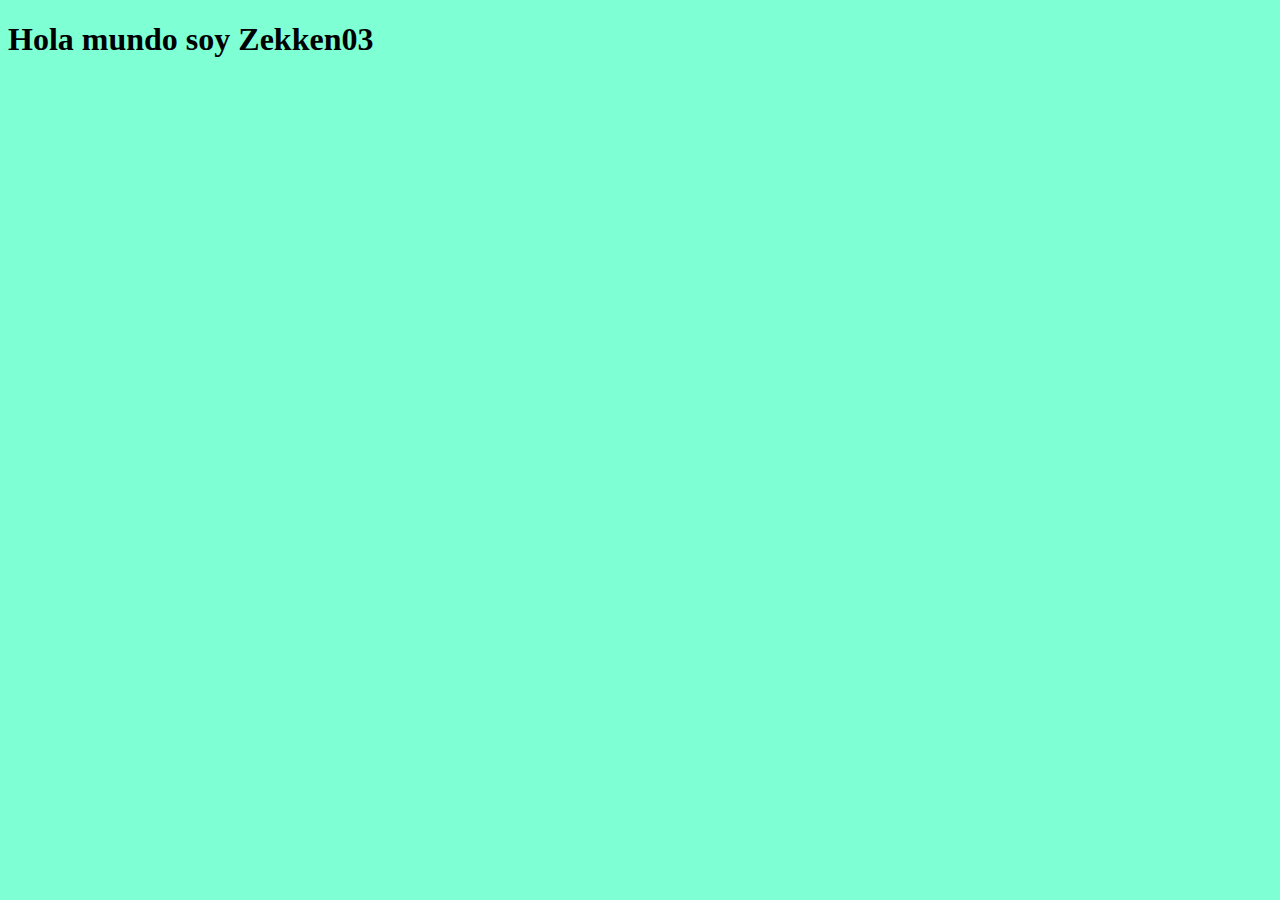
<file: index.html>
<!DOCTYPE html>
<html lang="en">
<head>
    <meta charset="UTF-8">
    <meta name="viewport" content="width=device-width, initial-scale=1.0">
    <title>Document</title>
</head>
<body style="background-color: aquamarine;">
    <h1>Hola mundo soy Zekken03</h1>
</body>
</html>
</file>
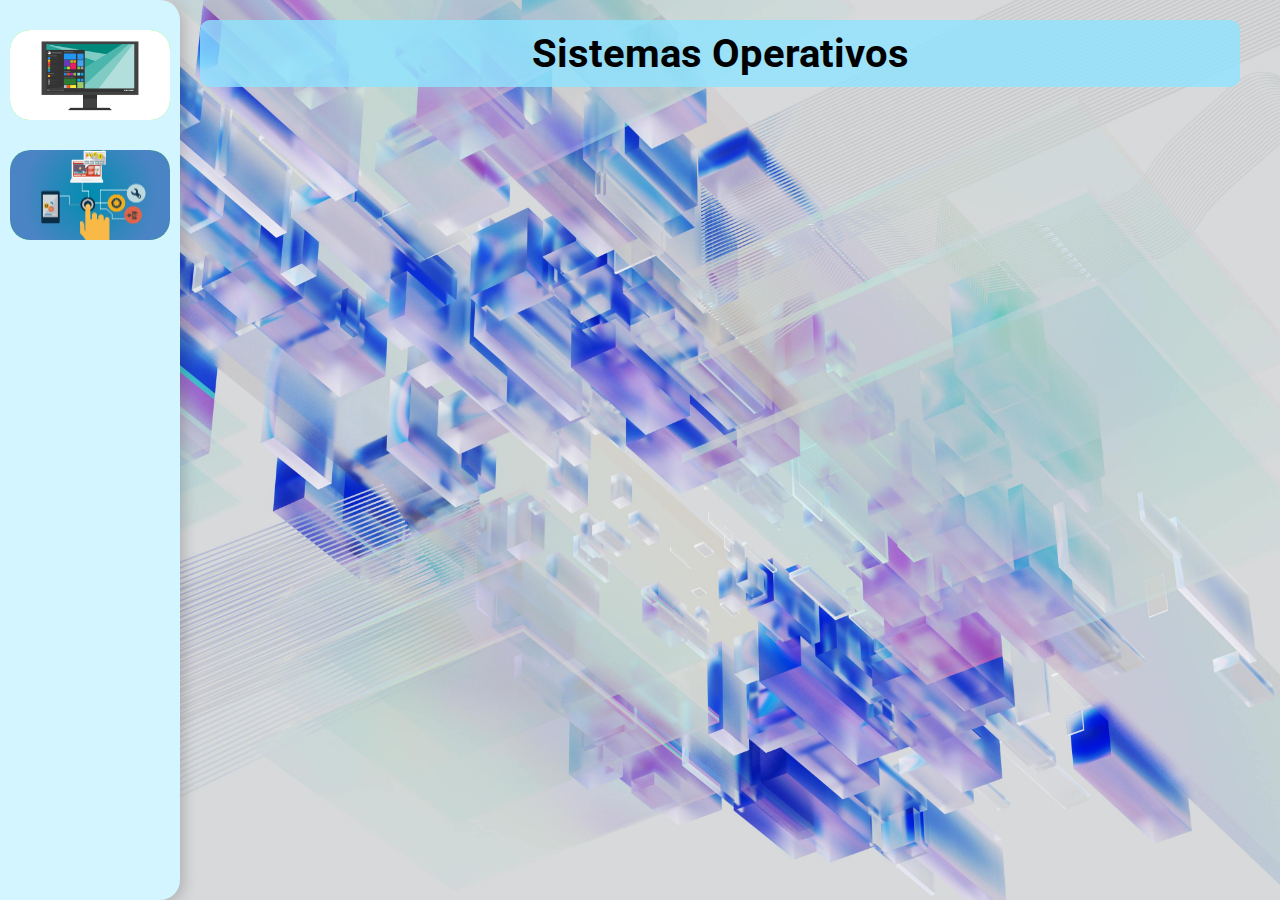
<file: Sistemas Operativos/index.html>
<!DOCTYPE html>
<html lang="es">
<head>
    <meta charset="UTF-8">
    <meta name="viewport" content="width=device-width, initial-scale=1.0">
    <title>Pantalla de Diseño</title>
    <link rel="stylesheet" href="./css/maqueta0.css">
    <link href="https://fonts.googleapis.com/css2?family=Roboto:wght@300;400;500;700&display=swap" rel="stylesheet">
    
</head>
<body>
    <section>
        <h1>Sistemas Operativos</h1>
    </section>

    <section>
        <div class="space"></div>
    </section>
    <section>
        <div class="video-container">
            <iframe width="1481" height="577" src="https://www.youtube.com/embed/NxOlZ4KNOSQ?autoplay=1&mute=1" title="El Primer MAC de la historia... ¿Un fiasco? | La historia de Apple Macintosh Plus" frameborder="0" allow="accelerometer; autoplay; clipboard-write; encrypted-media; gyroscope; picture-in-picture; web-share" referrerpolicy="strict-origin-when-cross-origin" allowfullscreen></iframe>
        </div>
    </section>

    <aside class="sidebar">
        <div class="sq">
            <a href="./unidad1.html">
                <img src="./img/unidad1.png" alt="Unidad 1" class="border" />
                <div class="texto">Unidad 1</div>
            </a>
        </div>
        <div class="sq">
            <a href="./unidad2.html">
                <img src="./img/unidad2.jpg" alt="Unidad 2" class="border" />
                <div class="texto">Unidad 2</div>
            </a>
        </div>
    </aside>
</body>
</html>
</file>
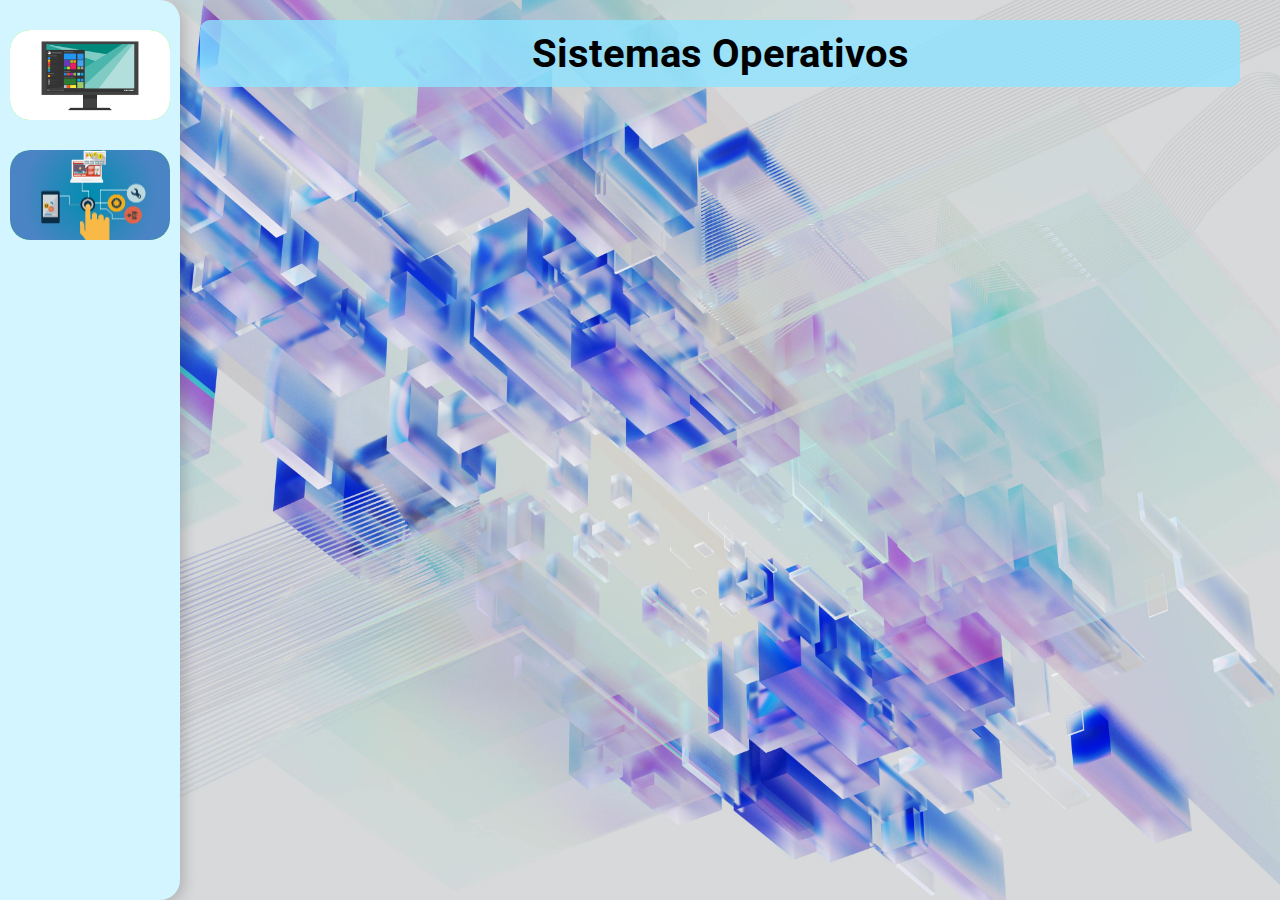
<file: SistemasOperativos/index.html>
<!DOCTYPE html>
<html lang="es">
<head>
    <meta charset="UTF-8">
    <meta name="viewport" content="width=device-width, initial-scale=1.0">
    <title>Sistemas Operativos</title>
    <link rel="stylesheet" href="./css/maqueta0.css">
    <link href="https://fonts.googleapis.com/css2?family=Roboto:wght@300;400;500;700&display=swap" rel="stylesheet">
    
</head>
<body>
    <section>
        <h1>Sistemas Operativos</h1>
    </section>

    <section>
        <div class="space"></div>
    </section>
    <section>
        <div class="video-container">
            <iframe width="1481" height="577" src="https://www.youtube.com/embed/NxOlZ4KNOSQ?autoplay=1&mute=1" title="El Primer MAC de la historia... ¿Un fiasco? | La historia de Apple Macintosh Plus" frameborder="0" allow="accelerometer; autoplay; clipboard-write; encrypted-media; gyroscope; picture-in-picture; web-share" referrerpolicy="strict-origin-when-cross-origin" allowfullscreen></iframe>
        </div>
    </section>

    <aside class="sidebar">
        <div class="sq">
            <a href="./unidad1.html">
                <img src="./img/unidad1.png" alt="Unidad 1" class="border" />
                <div class="texto">Unidad 1</div>
            </a>
        </div>
        <div class="sq">
            <a href="./unidad2.html">
                <img src="./img/unidad2.jpg" alt="Unidad 2" class="border" />
                <div class="texto">Unidad 2</div>
            </a>
        </div>
    </aside>
</body>
</html>
</file>
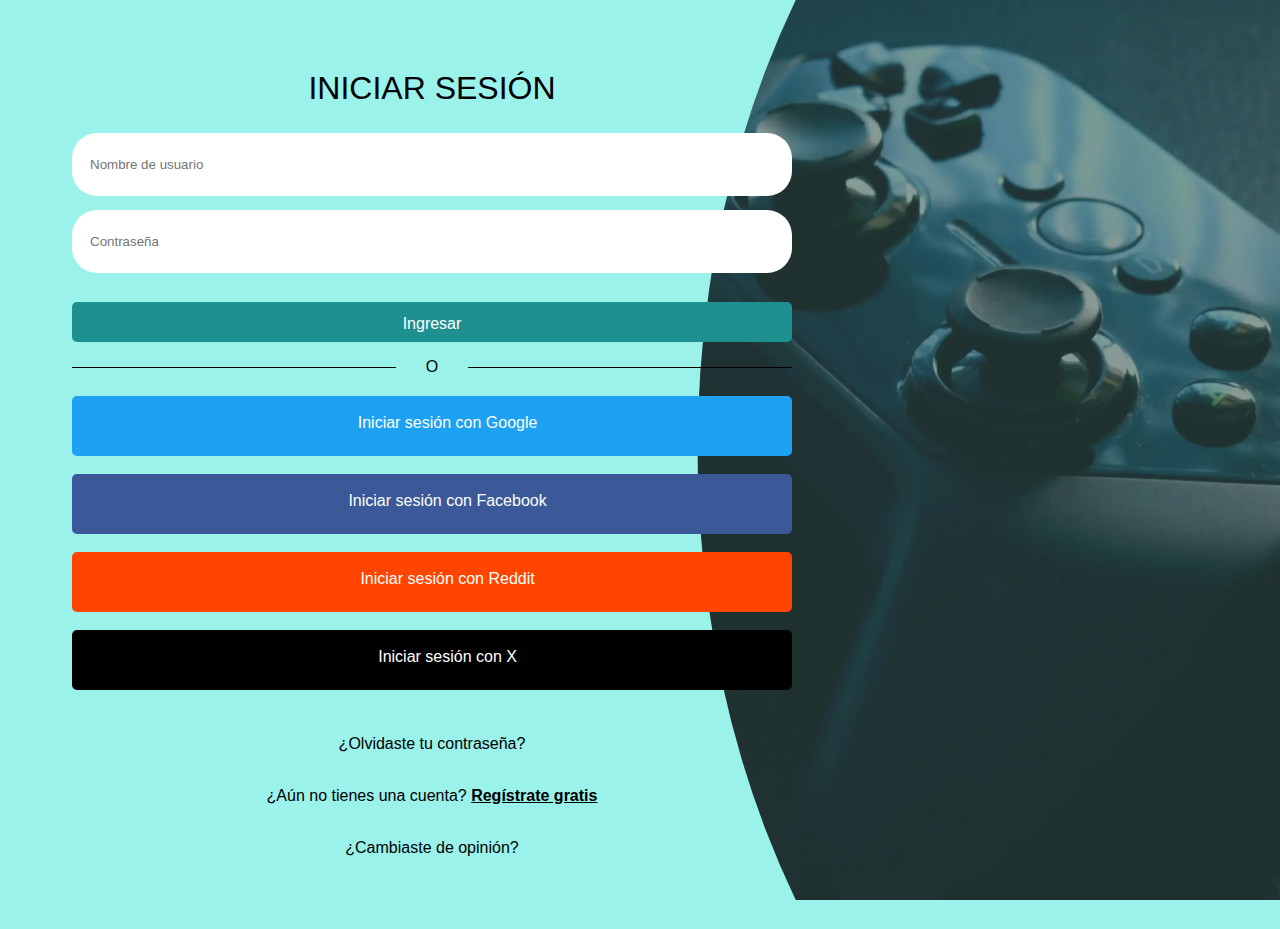
<file: Gamesnow/iniciar.html>
<!DOCTYPE html>
<html lang="es">
<head>
    <meta charset="UTF-8">
    <meta name="viewport" content="width=device-width, initial-scale=1.0">
    <title>GamesNow</title>
    <link rel="stylesheet" href="./css/stylesInicio.css">
    <link rel="stylesheet" href="./css/mediaqueryInicio.css">
    <link rel="preconnect" href="https://fonts.googleapis.com">
    <link rel="preconnect" href="https://fonts.gstatic.com" crossorigin>
    <link rel="preload" href="https://fonts.googleapis.com/css2?family=Orbitron:wght@400..900&display=swap" as="style" onload="this.rel='stylesheet'">
    <link rel="stylesheet" href="https://cdnjs.cloudflare.com/ajax/libs/font-awesome/6.6.0/css/all.min.css" integrity="sha512-Kc323vGBEqzTmouAECnVceyQqyqdsSiqLQISBL29aUW4U/M7pSPA/gEUZQqv1cwx4OnYxTxve5UMg5GT6L4JJg==" crossorigin="anonymous" referrerpolicy="no-referrer" />
    <noscript>
        <link href="https://fonts.googleapis.com/css2?family=Orbitron:wght@400..900&display=swap" rel="stylesheet">
        
    </noscript>   
    <link href="https://fonts.googleapis.com/css2?family=Orbitron:wght@400..900&display=swap" rel="stylesheet" media="print" onload="this.media='all'">
    
    <link rel="icon" href="./img/logo.ico">
</head>
<body>
    <div class="background-image"></div>
    <div class="barra">
        <a href="index.html"><i class="fa-solid fa-arrow-left"></i></a>
        
    </div>
    <div class="container">
        <div class="login">
            <h2>INICIAR SESIÓN</h2>
            <form action="./admin/php/login.php" method="post">
                <div class="register">
                    <input type="text" name="txtUser" placeholder="Nombre de usuario" required class="usuario" >
                        <i class="fa-regular fa-user user-icon"></i>
                </div>
                <div class="register">
                    <input type="password" name="txtPassword" placeholder="Contraseña" required class="usuario"> 
                        <i class="fa-solid fa-lock user-icon"></i>
                </div>
                <button type="submit">Ingresar</button>
            </form>
            
            <div class="o">
                <div class="barra1"></div> O <div class="barra2"></div>
            </div>
            <div class="social">
                <a href="https://www.google.com/url?sa=t&rct=j&q=&esrc=s&source=web&cd=&ved=2ahUKEwjLtKLk5oiJAxVmJ0QIHePbGnUQFnoECBcQAQ&url=https%3A%2F%2Faccounts.google.com%2F&usg=AOvVaw33vbO0yD5ue-bN0tdaehNC&opi=89978449" target="_blank" class="google" alt="Iniciar Google"><i class="fa-brands fa-google brand-icon"></i>&nbsp;&nbsp;&nbsp;&nbsp;&nbsp;&nbsp;&nbsp;Iniciar sesión con Google</i></a>
                <a href="https://www.google.com/url?sa=t&rct=j&q=&esrc=s&source=web&cd=&cad=rja&uact=8&ved=2ahUKEwjNh-D05oiJAxXnJUQIHX_yFucQFnoECAgQAQ&url=https%3A%2F%2Fes-la.facebook.com%2Flogin%2Fdevice-based%2Fregular%2Flogin%2F&usg=AOvVaw0lJpkavDe_tmvEx5NB2NC1&opi=89978449" target="_blank" class="facebook" alt="Iniciar Facebook"><i class="fa-brands fa-facebook brand-icon1"></i>&nbsp;&nbsp;&nbsp;&nbsp;&nbsp;&nbsp;&nbsp;Iniciar sesión con Facebook</i></a>
                <a href="https://www.google.com/url?sa=t&rct=j&q=&esrc=s&source=web&cd=&cad=rja&uact=8&ved=2ahUKEwjEq_b65oiJAxUWEUQIHdSXMlQQFnoECAkQAQ&url=https%3A%2F%2Fwww.reddit.com%2Flogin%2F&usg=AOvVaw2wPUCTymtCyGo_b3x6ANL_&opi=89978449" target="_blank" class="reddit" alt="Iniciar Reddit"><i class="fa-brands fa-reddit-alien brand-icon2"></i>&nbsp;&nbsp;&nbsp;&nbsp;&nbsp;&nbsp;&nbsp;Iniciar sesión con Reddit</i></a>
                <a href="https://www.google.com/url?sa=t&rct=j&q=&esrc=s&source=web&cd=&cad=rja&uact=8&ved=2ahUKEwiBjPSA54iJAxU0l-4BHbiQPGAQFnoECAoQAQ&url=https%3A%2F%2Ftwitter.com%2Flogin&usg=AOvVaw3swNPrVfKaBGiX8TGfSpkN&opi=89978449" target="_blank" class="twitter" alt="Iniciar X"><i class="fa-brands fa-x-twitter brand-icon3"></i> &nbsp;&nbsp;&nbsp;&nbsp;&nbsp;&nbsp;&nbsp;Iniciar sesión con X</i></a>
            </div>
            <div class="links">
                <a href="#">¿Olvidaste tu contraseña?</a>
                <p>¿Aún no tienes una cuenta? <a href="registro.html"> <span>Regístrate gratis</span></a></p>
                <a href="./index.html">¿Cambiaste de opinión?</a>
            </div>
        </div>
    </div>
    
</body>
</html>
</file>
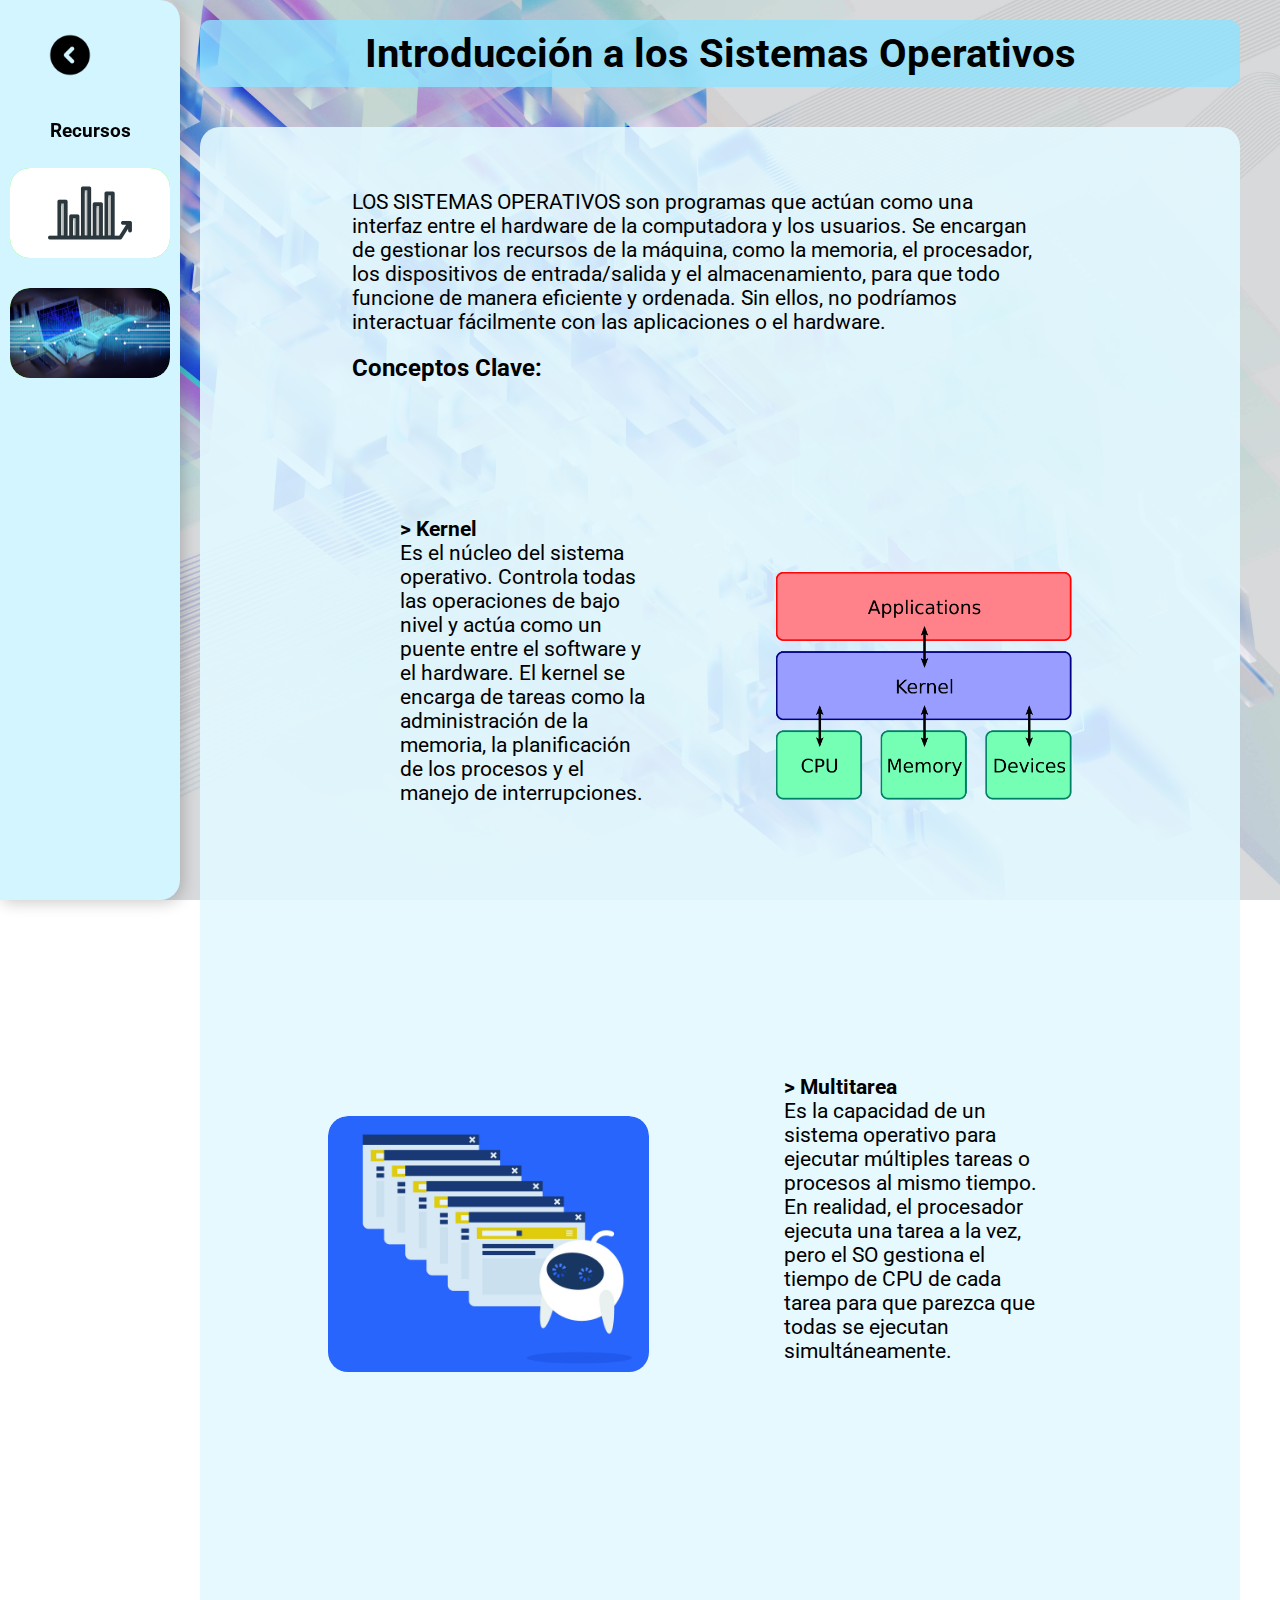
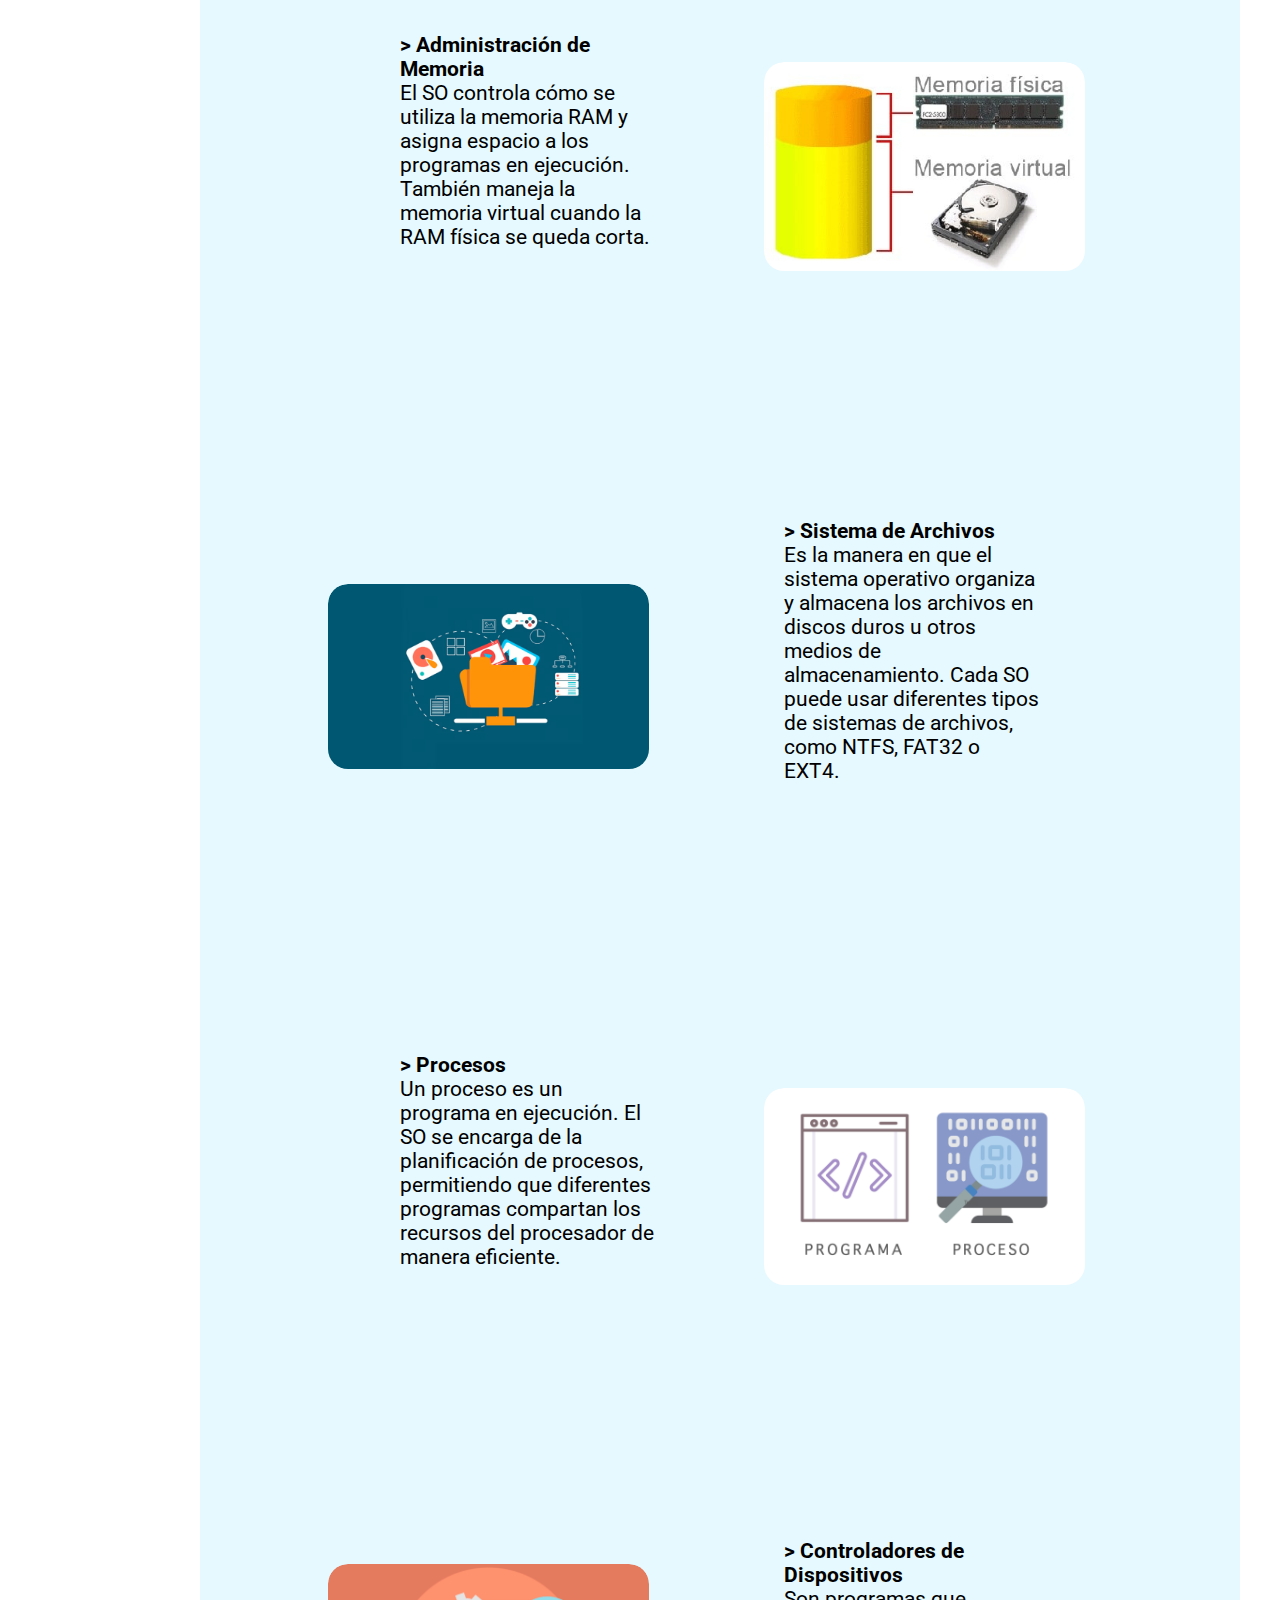
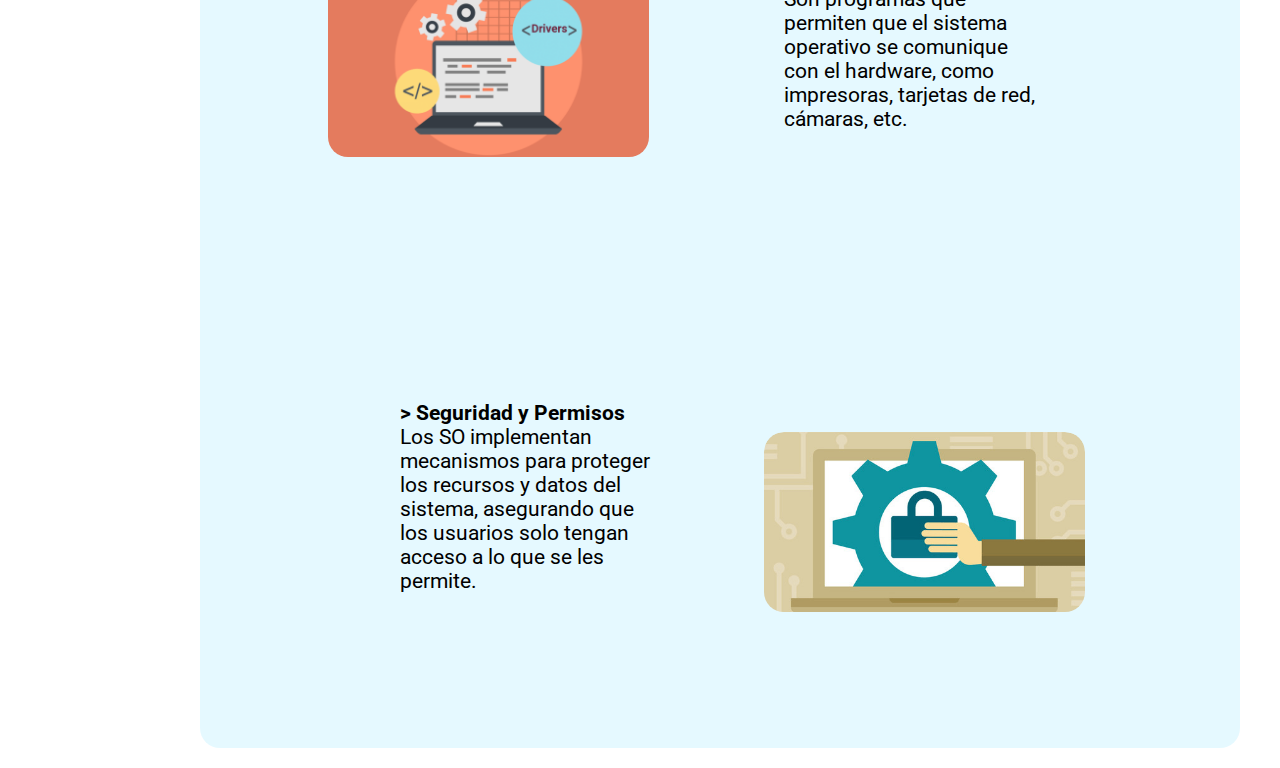
<file: Sistemas Operativos/unidad1.html>
<!DOCTYPE html>
<html lang="en">
<head>
    <meta charset="UTF-8">
    <meta name="viewport" content="width=device-width, initial-scale=1.0">
    <title>Document</title>
    <link rel="stylesheet" href="./css/maqueta1.css">
    <link href="https://fonts.googleapis.com/css2?family=Roboto:wght@300;400;500;700&display=swap" rel="stylesheet">
</head>
<body>
    <section>
        <h1>Introducción a los Sistemas Operativos</h1>
    </section>
    <section>
        <div class="fondotexto">
            <div class="fftexto">
                    <div class="so">
                        <p>LOS SISTEMAS OPERATIVOS son programas que actúan como una interfaz entre el hardware de la computadora y los usuarios. Se encargan de gestionar los recursos de la máquina, como la memoria, el procesador, los dispositivos de entrada/salida y el almacenamiento, para que todo funcione de manera eficiente y ordenada. Sin ellos, no podríamos interactuar fácilmente con las aplicaciones o el hardware.</p>
                        <h2>Conceptos Clave:</h2> 
                    </div>
                <div class="cont">
                    <div class="cont1">
                        <p><b>> Kernel</b></p>
                        <p>Es el núcleo del sistema operativo. Controla todas las operaciones de bajo nivel y actúa como un puente entre el software y el hardware. El kernel se encarga de tareas como la administración de la memoria, la planificación de los procesos y el manejo de interrupciones.</p>  
                    </div>
                    <div class="sq">
                        <img src="./img/kernel.png" alt="Kernel" class="border"/>
                        <div class="texto">Cuando enciendes tu computadora, el kernel se asegura de que el hardware (como la memoria o el procesador) y el software (programas) puedan comunicarse correctamente.</div>
                    </div>
                    
                </div>
                <div class="cont">
                    <div class="sq"> 
                        <img src="./img/multitarea.png" alt="Multitarea" class="border"/>
                        <div class="texto">Si estás usando el navegador, escuchando música y descargando archivos, el sistema operativo organiza todo para que parezca que todo sucede al mismo tiempo, aunque el procesador va alternando entre las tareas.</div>
                    </div>
                    <div class="cont1">
                        <p><b>> Multitarea</b></p>
                        <p>Es la capacidad de un sistema operativo para ejecutar múltiples tareas o procesos al mismo tiempo. En realidad, el procesador ejecuta una tarea a la vez, pero el SO gestiona el tiempo de CPU de cada tarea para que parezca que todas se ejecutan simultáneamente.</p>
                    </div>
                </div>
                <div class="cont">
                    <div class="cont1">
                        <p><b>> Administración de Memoria</b></p>
                        <p>El SO controla cómo se utiliza la memoria RAM y asigna espacio a los programas en ejecución. También maneja la memoria virtual cuando la RAM física se queda corta.</p>
                    </div>
                    <div class="sq">
                        <img src="./img/memoria.jpg" alt="Memoria" class="border"/>
                        <div class="texto">Mientras juegas un videojuego y tienes otras apps abiertas, el sistema operativo decide cuánta memoria necesita cada programa, y si falta RAM, usa la memoria del disco duro para evitar que todo se congele</div>
                    </div>
                </div>
                <div class="cont">
                    <div class="sq">
                        <img src="./img/sistema.png" alt="Sistema de Archivos" class="border"/>
                        <div class="texto">Cuando guardas un documento, el sistema operativo lo coloca en un espacio específico del disco duro y lo etiqueta para que puedas encontrarlo después, siguiendo las reglas del sistema de archivos (como NTFS o FAT32).</div>
                    </div>
                    
                    <div class="cont1">
                        <p><b>> Sistema de Archivos</b></p>
                        <p>Es la manera en que el sistema operativo organiza y almacena los archivos en discos duros u otros medios de almacenamiento. Cada SO puede usar diferentes tipos de sistemas de archivos, como NTFS, FAT32 o EXT4.</p>
                    </div>
                </div>
                <div class="cont">
                    <div class="cont1">
                        <p><b>> Procesos</b></p>
                        <p>Un proceso es un programa en ejecución. El SO se encarga de la planificación de procesos, permitiendo que diferentes programas compartan los recursos del procesador de manera eficiente.</p>
                    </div>
                    <div class="sq">
                        <img src="./img/procesos.png" alt="Procesos" class="border"/>
                        <div class="texto">Al abrir un programa como Photoshop, el sistema operativo crea un "proceso" que asigna los recursos necesarios (memoria, CPU) para que funcione de manera independiente a otros programas abiertos.</div>
                    </div>
                </div>
                <div class="cont">
                    <div class="sq">
                        <img src="./img/dispositivos.png" alt="Controladores de Dispositivos" class="border"/>
                        <div class="texto">Si conectas tu mouse o impresora, el sistema operativo usa un controlador (software especializado) para que tu computadora sepa cómo interactuar con ese dispositivo.</div>
                    </div>      
                    <div class="cont1">
                        <p><b>> Controladores de Dispositivos</b></p>
                        <p>Son programas que permiten que el sistema operativo se comunique con el hardware, como impresoras, tarjetas de red, cámaras, etc.</p>
                    </div>
                </div>
                <div class="cont">
                    <div class="cont1">
                        <p><b>> Seguridad y Permisos</b></p>
                        <p>Los SO implementan mecanismos para proteger los recursos y datos del sistema, asegurando que los usuarios solo tengan acceso a lo que se les permite.</p>
                    </div>
                    <div class="sq">
                        <img src="./img/seguridad.png" alt="Seguridad y Permisos" class="border"/>
                        <div class="texto">Cuando intentas instalar una nueva app, el sistema operativo te pide autorización antes de hacer cambios importantes para evitar que programas maliciosos lo hagan sin tu permiso.</div>
                    </div>
                </div>
            </div>   
        </div>  
    </section> 
        <aside class="sidebar">
            <div class="sq1">
                <a href="./index.html">
                    <img src="./img/flecha.png" height="50px" width="50px" alt="Index" class="border" />
                    <div class="texto">Unidad 1</div>
                </a> 
            </div>
            <div class="recursos">
                <h3>Recursos</h3>
            </div>
            <div class="sq">
                <a href="./docs/Sistemas Operativos.pdf" target="_blank"> 
                    <img src="./img/line.jpg" alt="Línea de Tiempo de Sistemas Operativos" class="border"/>
                    <div class="texto">Línea de Tiempo de SO</div>
                </a>
            </div>
            <div class="sq">
                <a href="https://www.youtube.com/embed/snxSEKXQgTU?autoplay=1" target="_blank">
                    <img src="./img/video_icon.jpg" height="50px" width="50px" alt="Video Local" class="border" />
                    <div class="texto">Video de SOs en los 2020s</div>
                </a>
            </div>
        </aside>
    </body>
</html>
</file>
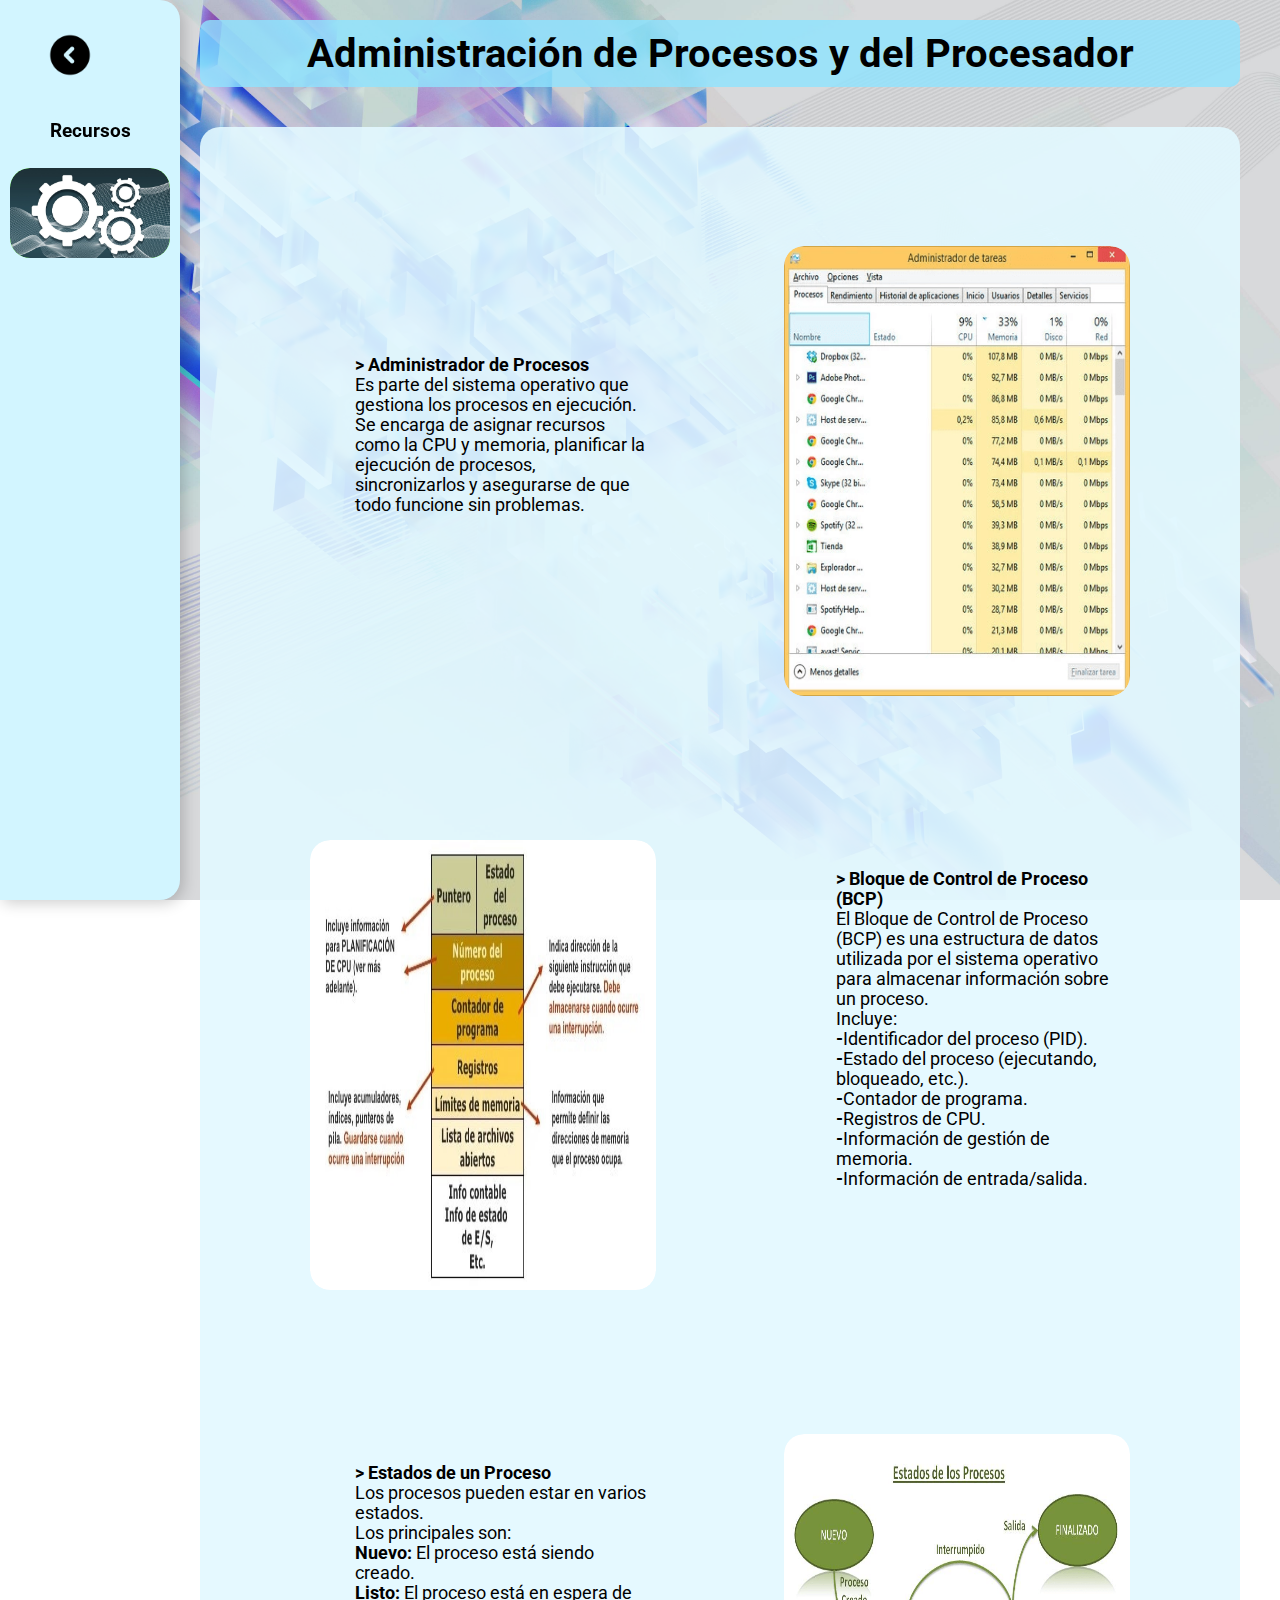
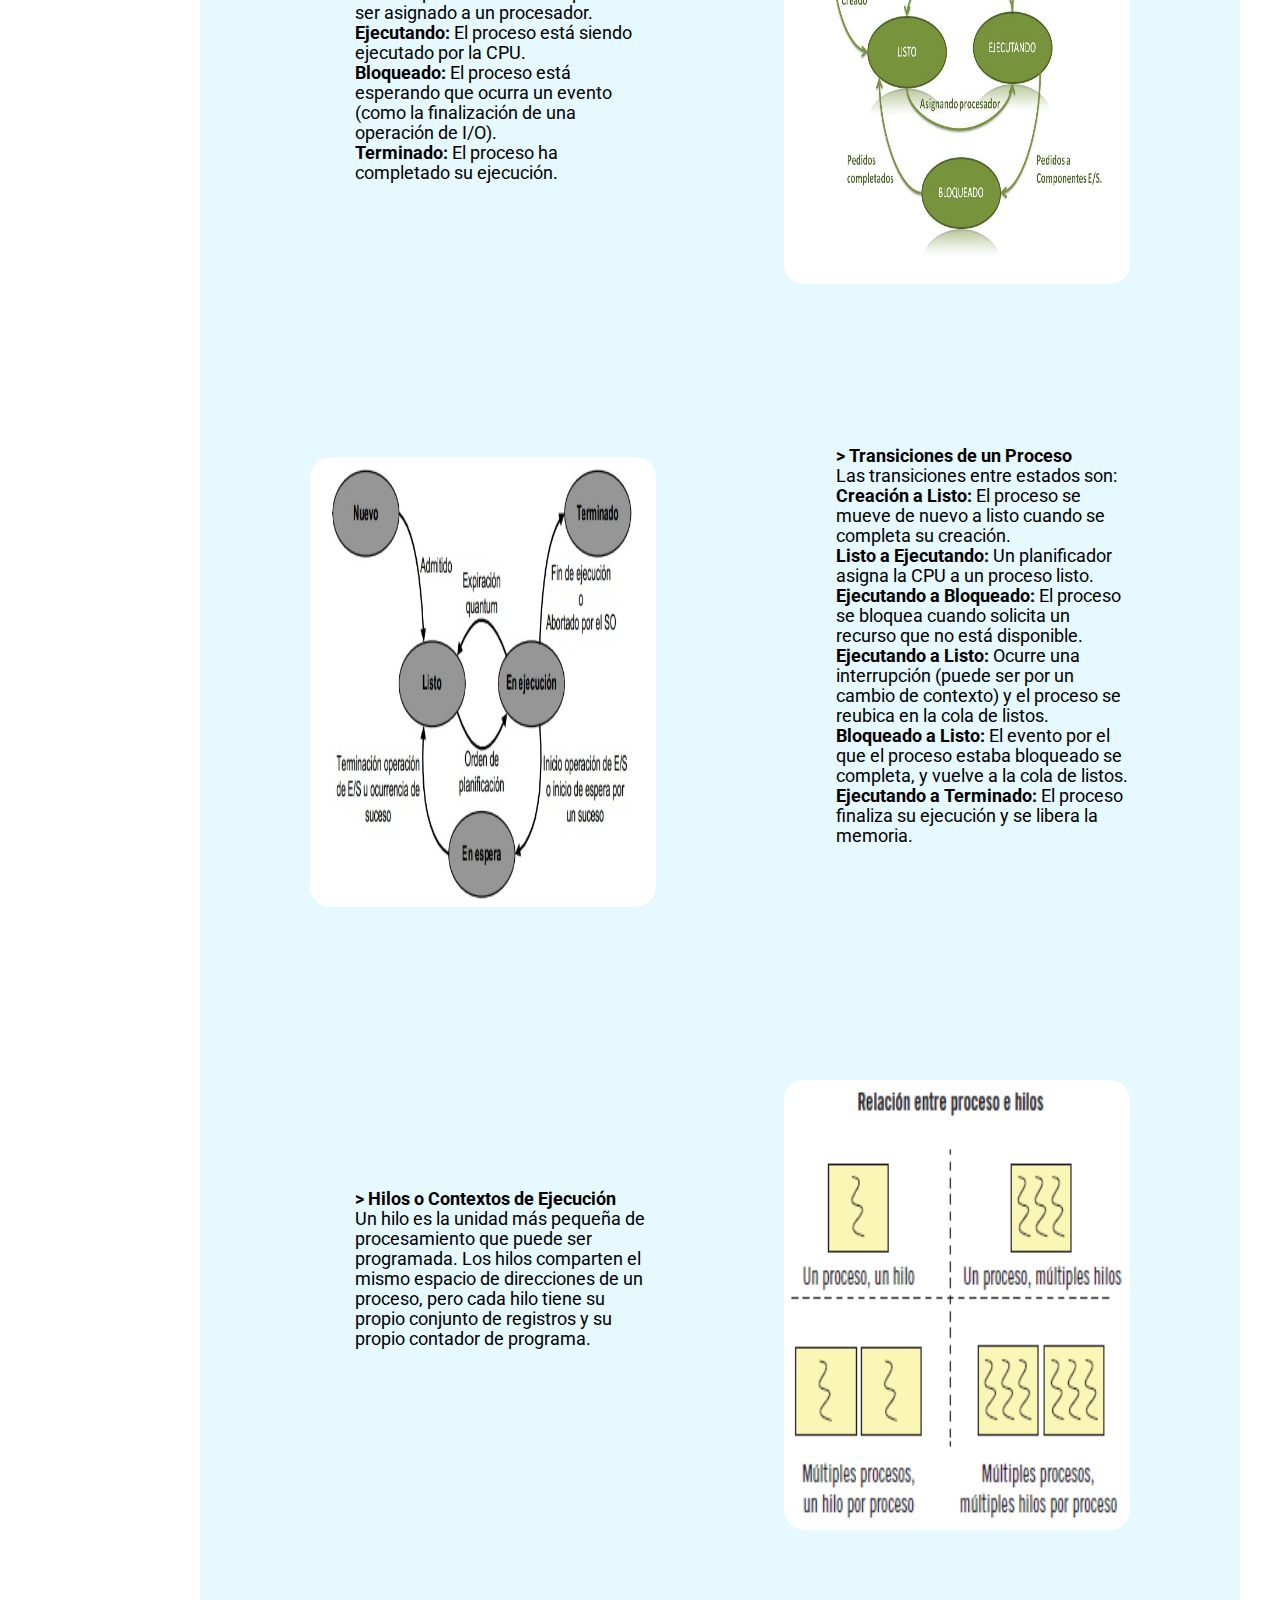
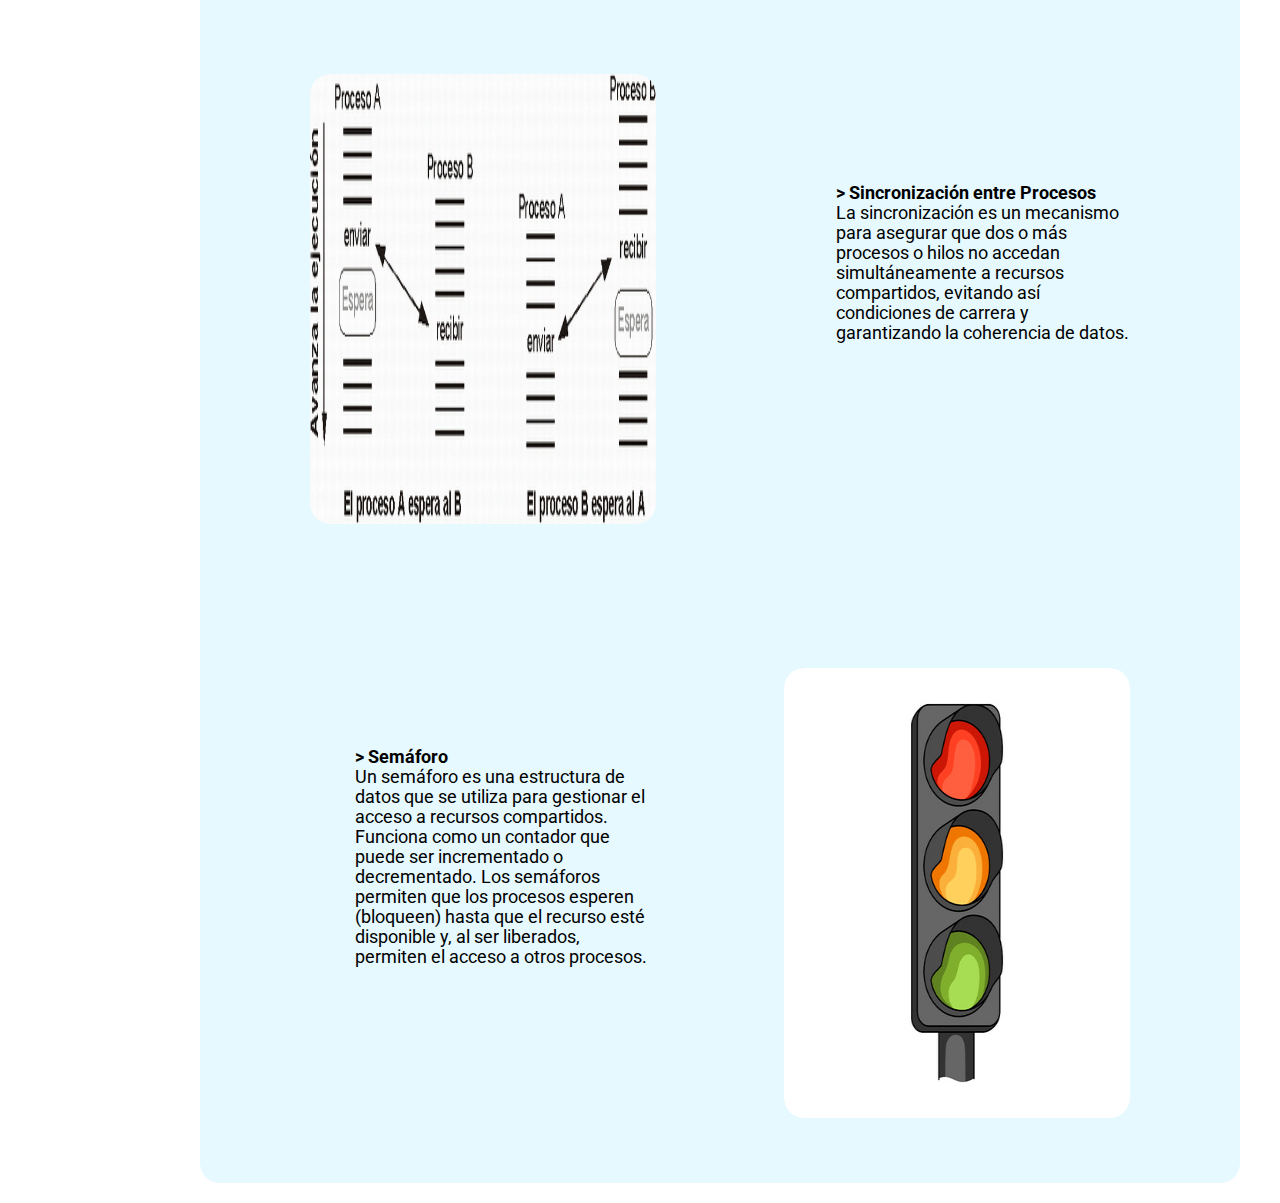
<file: Sistemas Operativos/unidad2.html>
<!DOCTYPE html>
<html lang="en">
<head>
    <meta charset="UTF-8">
    <meta name="viewport" content="width=device-width, initial-scale=1.0">
    <title>Document</title>
    <link rel="stylesheet" href="./css/maqueta1.css">
    <link href="https://fonts.googleapis.com/css2?family=Roboto:wght@300;400;500;700&display=swap" rel="stylesheet">
</head>
<body>
    <section>
        <h1>Administración de Procesos y del
            Procesador
            </h1>
    </section>
    <section>
        <div class="fondotexto1">
            <div class="fftexto1">
                <div class="cont">
                    <div class="cont1">
                        <p> <b>> Administrador de Procesos</b></p>
                        <p>Es parte del sistema operativo que gestiona los procesos en ejecución. Se encarga de asignar recursos como la CPU y memoria, planificar la ejecución de procesos, sincronizarlos y asegurarse de que todo funcione sin problemas.</p>
                    </div>
                    <div class="sq">
                        <img src="./img/proceso.png" alt="Administrador de Proceso" class="border"/>
                        <div class="texto">Cuando tienes Word, Spotify y el navegador abiertos, el administrador distribuye el tiempo del procesador entre ellos, permitiendo que todo funcione sin interrupciones y sin que una aplicación bloquee a las demás. </div>
                    </div>
                </div>
                <div class="cont">
                    <div class="sq">
                        <img src="./img/bloque.jpg" alt="Bloque de Control de Proceso (BCP)" class="border"/>
                        <div class="texto"> Piensa en el BCP como la ficha que el sistema operativo guarda sobre cada app abierta. Si tienes Spotify, Word y Chrome funcionando, el sistema guarda detalles como el estado de cada uno, cuánto del procesador están usando, y qué está haciendo cada programa en ese momento.</div>
                    </div>
                    <div class="cont1">
                        <p><b>> Bloque de Control de Proceso (BCP)</b></p>
                        <p>El Bloque de Control de Proceso (BCP) es una estructura de datos utilizada por el sistema operativo para 
                        almacenar información sobre un proceso. 
                        <p>Incluye:</p>
                        <p><b>-</b>Identificador del proceso (PID).</p>
                        <p><b>-</b>Estado del proceso (ejecutando, bloqueado, etc.).</p>
                        <p><b>-</b>Contador de programa.</p>
                        <p><b>-</b>Registros de CPU.</p>
                        <p><b>-</b>Información de gestión de memoria.</p>
                        <p><b>-</b>Información de entrada/salida.</p></p>
                    </div>   
                </div>
                <div class="cont">
                    <div class="cont1">
                        <p><b>> Estados de un Proceso</b></p>
                        <p>Los procesos pueden estar en varios estados. 
                        <p>Los principales son:</p>
                        <p><b>Nuevo:</b> El proceso está siendo creado.</p>
                        <p><b>Listo:</b> El proceso está en espera de ser asignado a un procesador.</p>
                        <p><b>Ejecutando:</b> El proceso está siendo ejecutado por la CPU.</p>
                        <p><b>Bloqueado:</b> El proceso está esperando que ocurra un evento (como la finalización de una operación de I/O).</p>
                        <p><b>Terminado:</b> El proceso ha completado su ejecución.</p></p>
                    </div>
                    <div class="sq">
                        <img src="./img/estados.png" alt=" Estados de un Proceso" class="border"/>
                        <div class="texto">Estás viendo una serie en Netflix (proceso). Mientras el episodio se reproduce, el proceso está en el estado ejecutando. Si pausas el video, el proceso pasa al estado listo, esperando a que le des "play" de nuevo para continuar. Si la conexión a internet se pierde y el video deja de cargar, el proceso puede quedar en estado bloqueado hasta que vuelva la conexión.</div>
                    </div>
                </div>
                <div class="cont">
                    <div class="sq">
                        <img src="./img/transicion.png" alt="Transiciones de un Proceso" class="border"/>
                        <div class="texto"> Abres un documento en Word (transición de creación a listo). Cuando empiezas a escribir, Word pasa a ejecutando. Si minimizas la ventana para abrir otra aplicación, Word pasa de ejecutando a listo. Si haces clic en "guardar" y Word espera a que el disco duro esté disponible, pasa a bloqueado. Cuando se guarda el archivo, vuelve a estar listo o ejecutando según lo que estés haciendo.</div>
                    </div>
                    <div class="cont1">
                        <p><b>> Transiciones de un Proceso</b></p>
                        <p><b></b>Las transiciones entre estados son:</p>
                        <p><b>Creación a Listo:</b> El proceso se mueve de nuevo a listo cuando se completa su creación.</p>
                        <p><b>Listo a Ejecutando:</b> Un planificador asigna la CPU a un proceso listo.</p>
                        <p><b>Ejecutando a Bloqueado:</b> El proceso se bloquea cuando solicita un recurso que no está disponible.</p>
                        <p><b>Ejecutando a Listo:</b> Ocurre una interrupción (puede ser por un cambio de contexto) y el proceso se reubica en la cola de listos.</p>
                        <p><b>Bloqueado a Listo:</b> El evento por el que el proceso estaba bloqueado se completa, y vuelve a la cola de listos.</p>
                        <p><b>Ejecutando a Terminado:</b> El proceso finaliza su ejecución y se libera la memoria.</p></p>
                    </div>   
                </div>
                <div class="cont">
                    <div class="cont1">
                        <p><b>> Hilos o Contextos de Ejecución</b></p>
                        <p>Un hilo es la unidad más pequeña de procesamiento que puede ser programada. Los hilos comparten el mismo espacio de 
                        direcciones de un proceso, pero cada hilo tiene su propio conjunto de registros y su propio contador de programa.</p>
                    </div>
                    <div class="sq">
                        <img src="./img/hilos.png" alt="Hilos o Contextos de Ejecución" class="border"/>
                        <div class="texto">En Word, puedes escribir mientras se guarda automáticamente el archivo cada pocos segundos. Esto ocurre porque Word tiene varios hilos: uno que maneja tu escritura y otro que se encarga del guardado. Ambos hilos funcionan en paralelo sin bloquearse entre sí.</div>
                    </div>
                </div>
                <div class="cont">
                    <div class="sq">
                        <img src="./img/sincronizacion.png" alt="Sincronización entre Procesos" class="border"/>
                        <div class="texto"> Si tú y un amigo están editando un mismo documento en Google Docs al mismo tiempo, el sistema necesita asegurarse de que no ambos hagan cambios en la misma línea simultáneamente. La sincronización garantiza que los cambios se hagan de forma ordenada y coherente.</div>
                    </div>
                    <div class="cont1">
                        <p><b>> Sincronización entre Procesos</b></p>
                        <p>La sincronización es un mecanismo para asegurar que dos o más procesos o hilos no accedan simultáneamente a recursos 
                        compartidos, evitando así condiciones de carrera y garantizando la coherencia de datos.</p>
                    </div>   
                </div>  
                <div class="cont">
                    <div class="cont1">
                        <p><b>> Semáforo</b></p>
                        <p>Un semáforo es una estructura de datos que se utiliza para gestionar el acceso a recursos compartidos. Funciona como un 
                        contador que puede ser incrementado o decrementado. Los semáforos permiten que los procesos esperen (bloqueen) hasta que 
                        el recurso esté disponible y, al ser liberados, permiten el acceso a otros procesos.</p>
                    </div>
                    <div class="sq">
                        <img src="./img/semaforo.png" alt="Semáforo" class="border"/>
                        <div class="texto">En una fotocopiadora compartida por varios usuarios, solo una persona puede hacer copias a la vez. El semáforo es como una señal que controla el acceso: si alguien está usando la máquina, el semáforo está "en rojo" y los demás deben esperar. Cuando termina, se pone "en verde" y otro usuario puede usarla. </div>
                    </div>
                </div>
            </div>
        </div> 
    </section>
        <aside class="sidebar">
            <div class="sq1">
                <a href="./index.html">
                    <img src="./img/flecha.png" height="50px" width="50px" alt="Index" class="border" />
                    <div class="texto">Unidad 1</div>
                </a>
            </div>
            <div class="recursos">
                <h3>Recursos</h3>
            </div>
            <div class="sq">
                <a href="./docs/Administración de Procesos y del Procesador.pdf" target="_blank">
                    <img src="./img/mapa.jpg" alt="Mapa Conceptual" class="border"/>
                    <div class="texto">Mapa Conceptual</div>
                </a>
            </div>
            
        </aside>
    </body>
</html>
</file>
<file: Sistemas Operativos/css/maqueta0.css>
* {
    margin: 0;
    padding: 0;
    font-family: 'Roboto', sans-serif;
}

html, body{
    height: 100%;
}

body{
    background: linear-gradient(135deg, #1e3c72 0%, #2a5298 100%); /* Degradado elegante */
    background-attachment: fixed; /* Hace que el fondo se mantenga fijo al hacer scroll */
    background-image: url("../img/bg.jpg");
    background-position: center;
    background-repeat: no-repeat;
    background-size:cover 
}

.sidebar{
    position: fixed;
    background-color: rgb(210, 245, 255);
    width: 20vh;
    height: 100vh;
    top: 0;
    left: 0;
    display: flex;
    flex-direction: column;
    border-top-right-radius: 20px;
    border-bottom-right-radius: 20px;
    box-shadow: 3px 3px 15px rgba(0, 0, 0, 0.2); /* Sombra suave */

}

.sidebar .sq{
    width: auto;
    height: 10vh; /* Aumentar la altura para darle más espacio */
    background-color: rgb(136, 255, 106);
    margin-top: 30px;
    margin-left: 10px;
    margin-right: 10px;
    border-radius: 20px;
    position: relative;
    transition: transform 0.3s ease; /* Transición suave */
    overflow: hidden; /* Para que el texto no se salga */
    z-index: 2; /* Asegura que el contenedor esté encima */
}

h1{
    color:rgb(0, 0, 0);
    font-size: 40px;
    background-color:rgba(143, 227, 255, 0.8);
    text-align: center;
    border-radius: 10px; /* Bordes redondeados */
    padding: 10px;
    transition: background-color 0.3s ease; /* Transición suave en el color de fondo */
}

h1:hover {
    background-color: rgba(195, 240, 255, 0.8); /* Cambio sutil al pasar el mouse */
}

p{
    color:rgb(0, 0, 0);
    font-size: 3rem;
    margin-top: 20px;
    margin-left: 200px;
    margin-bottom: 20px;
}
h2{
    color: black;
    font-size: 3rem;
    margin-left: 200px;
    margin-top: 20px;
}

.border{
    border-radius: 20px;
}

.texto{
    position: absolute; /* Absoluto para que flote encima */
    top: 0;
    left: 0;
    right: 0;
    bottom: 0;
    display: flex;
    justify-content: center;
    align-items: center;
    background-color: rgba(0, 0, 0, 0.5); /* Fondo semitransparente oscuro */
    color: white;
    font-size: 1.0em;
    text-align: center;
    opacity: 0; /* Inicialmente invisible */
    z-index: 3; /* Asegura que esté encima de la imagen */
    transition: opacity 0.3s ease;
}


.sq:hover .texto {
    opacity: 1; /* El texto aparece cuando pasas el cursor */
}
.sq:hover .texto1 {
    opacity: 1; /* El texto aparece cuando pasas el cursor */
}

.sq:hover {
    transform: scale(1.1); /* Agrandar el cuadro al pasar el mouse */
}


section {
    padding: 20px 40px;
    padding-left: 200px;
    max-width: 1200px; /* Limita el ancho máximo del contenido para evitar que se vea demasiado extendido */
    margin: 0 auto; /* Centra el contenido */
}

img {
    border-radius: 20px;
    width: 100%;
    height: 100%;
    object-fit: cover; /* Asegura que la imagen se ajuste al contenedor */
}

a {
    width: 100%;
    height: 100%;
    position: absolute; /* Hace que el enlace ocupe todo el cuadrado */
    top: 0;
    left: 0;
    z-index: 3; /* Asegura que el enlace esté encima */
}
.video-container {
    display: flex; /* Utiliza Flexbox para centrar */
    justify-content: center; /* Centra horizontalmente */
    align-items: center; /* Centra verticalmente (si es necesario) */
    margin: 10px auto; /* Espacio alrededor y centrado */
}
</file>
<file: SistemasOperativos/css/maqueta0.css>
* {
    margin: 0;
    padding: 0;
    font-family: 'Roboto', sans-serif;
}

html, body{
    height: 100%;
}

body{
    background: linear-gradient(135deg, #1e3c72 0%, #2a5298 100%); /* Degradado elegante */
    background-attachment: fixed; /* Hace que el fondo se mantenga fijo al hacer scroll */
    background-image: url("../img/bg.jpg");
    background-position: center;
    background-repeat: no-repeat;
    background-size:cover 
}

.sidebar{
    position: fixed;
    background-color: rgb(210, 245, 255);
    width: 20vh;
    height: 100vh;
    top: 0;
    left: 0;
    display: flex;
    flex-direction: column;
    border-top-right-radius: 20px;
    border-bottom-right-radius: 20px;
    box-shadow: 3px 3px 15px rgba(0, 0, 0, 0.2); /* Sombra suave */

}

.sidebar .sq{
    width: auto;
    height: 10vh; /* Aumentar la altura para darle más espacio */
    background-color: rgb(136, 255, 106);
    margin-top: 30px;
    margin-left: 10px;
    margin-right: 10px;
    border-radius: 20px;
    position: relative;
    transition: transform 0.3s ease; /* Transición suave */
    overflow: hidden; /* Para que el texto no se salga */
    z-index: 2; /* Asegura que el contenedor esté encima */
}

h1{
    color:rgb(0, 0, 0);
    font-size: 40px;
    background-color:rgba(143, 227, 255, 0.8);
    text-align: center;
    border-radius: 10px; /* Bordes redondeados */
    padding: 10px;
    transition: background-color 0.3s ease; /* Transición suave en el color de fondo */
}

h1:hover {
    background-color: rgba(195, 240, 255, 0.8); /* Cambio sutil al pasar el mouse */
}

p{
    color:rgb(0, 0, 0);
    font-size: 3rem;
    margin-top: 20px;
    margin-left: 200px;
    margin-bottom: 20px;
}
h2{
    color: black;
    font-size: 3rem;
    margin-left: 200px;
    margin-top: 20px;
}

.border{
    border-radius: 20px;
}

.texto{
    position: absolute; /* Absoluto para que flote encima */
    top: 0;
    left: 0;
    right: 0;
    bottom: 0;
    display: flex;
    justify-content: center;
    align-items: center;
    background-color: rgba(0, 0, 0, 0.5); /* Fondo semitransparente oscuro */
    color: white;
    font-size: 1.0em;
    text-align: center;
    opacity: 0; /* Inicialmente invisible */
    z-index: 3; /* Asegura que esté encima de la imagen */
    transition: opacity 0.3s ease;
}


.sq:hover .texto {
    opacity: 1; /* El texto aparece cuando pasas el cursor */
}
.sq:hover .texto1 {
    opacity: 1; /* El texto aparece cuando pasas el cursor */
}

.sq:hover {
    transform: scale(1.1); /* Agrandar el cuadro al pasar el mouse */
}


section {
    padding: 20px 40px;
    padding-left: 200px;
    max-width: 1200px; /* Limita el ancho máximo del contenido para evitar que se vea demasiado extendido */
    margin: 0 auto; /* Centra el contenido */
}

img {
    border-radius: 20px;
    width: 100%;
    height: 100%;
    object-fit: cover; /* Asegura que la imagen se ajuste al contenedor */
}

a {
    width: 100%;
    height: 100%;
    position: absolute; /* Hace que el enlace ocupe todo el cuadrado */
    top: 0;
    left: 0;
    z-index: 3; /* Asegura que el enlace esté encima */
}
.video-container {
    display: flex; /* Utiliza Flexbox para centrar */
    justify-content: center; /* Centra horizontalmente */
    align-items: center; /* Centra verticalmente (si es necesario) */
    margin: 10px auto; /* Espacio alrededor y centrado */
}
</file>
<file: Gamesnow/css/stylesInicio.css>
html {
    min-height: 100vh;
    scroll-behavior: smooth;
}
body {
    background-color: #9BF2EA;
    display: flex;
    justify-content:left;
    align-items: center;
    height: 100vh;
    margin: 0;
    font-family: Arial, sans-serif;
    position: relative;
    overflow: hidden;
}



.barra{
    display: none;
    /* width: 10vh;
    height: 100%;
    background-color: #52D3D8; */
}
.barra i{
    display: none;
    /* font-size: 2.5rem;
    padding: 2vh;
    color: white; */
}

.background-image {
    position: absolute;
    top: 0;
    right: 0;
    bottom: 0;
    width: 65%; 
    background-image: url("../img/back.webp"); 
    background-size: cover;
    background-position:right;
    clip-path: ellipse(70% 90% at 100% 50%);
    opacity: 0.8;
}

.register {
    display: flex;
    justify-content: center;
    position: relative; 
    width: 97.2%;
    height: 7vh;
    padding-bottom: 0.5vh;
    margin-bottom: 1vh;

}
.usuario{
    padding-left: 2vh;
    width: 100%;
    height: 100%;
    border: none;
    border-radius: 25px;
    color: black;
    outline: none;
    
}
.user-icon{
    position: absolute;
    right: 20px;
    top: 50%;
    transform: translateY(-50%); 
    color: #1e9090; 
    font-size: 1.5rem; 
}
.brand-icon{
    top: 50%;
    right: 75vh;
    transform: translateY(0%); 
    font-size: 1.5rem; 
}
.brand-icon1{
    top: 59%;
    right: 75vh;
    transform: translateY(0%); 
    font-size: 1.5rem; 
}
.brand-icon2{
    top: 68%;
    right: 75vh;
    transform: translateY(0%); 
    font-size: 1.5rem; 
}
.brand-icon3{
    left: 50%;
    right: 75vh;
    transform: translateY(0%); 
    font-size: 1.5rem; 
}
.container{
    padding: 8vh;
}
.container .login {
    position: relative;
    z-index: 1;
    background-color: transparent;
    width: 80vh;  
    border-radius: 8px;
    text-align: center;
}

.container .login div{
    display: flex;
    flex-direction: column;
    gap: 2vh;
}
.container .login div input{
    width: 100%;

}

h2 {
    font-size: 2rem;
    font-weight: 200;
    color: black;
}

form{
    height: 25vh;
}

button {
    width: 100%;
    padding: 0.8em;
    background-color: #1e9090;
    border: none;
    color: #fff;
    font-size: 1rem;
    font-weight: 200;
    border-radius: 5px;
    cursor: pointer;
    margin-top: 1em;
    transition: 0.3s;
    padding-bottom: 1vh;
}
button:hover{
    background-color: white;
    color: #1e9090;
}

.o{
    display: flex;
    justify-content: space-between;
    justify-content: center;
}

.barra1{
    background-color: black;
    height: 1px;
    width: 45%;
    position: absolute;
}
.barra2{
    left: 44vh;
    background-color: black;
    height: 1px;
    width: 45%;
    position: absolute;
}
.button:hover {
    background-color: white;
    color: #1e9090;
}

.social {
    margin-top: 20px;
    overflow: hidden;
}


.social button {
    width: 100%;
    padding: 10px;
    margin: 5px 0;
    border: none;
    border-radius: 5px;
    color: #fff;
}

.google { 
    background-color: #1da1f2; 
    border-radius: 5px;
    cursor: pointer;
    text-decoration: none;
    transition: 0.3s;
    height: 40px;    
    padding: 10px;
    color: white;
}
.google:hover{
    transform: scale(1.1);
}
.facebook { 
    background-color: #3b5998; 
    border-radius: 5px;
    cursor: pointer;
    text-decoration: none;
    transition: 0.3s ease;
    height: 40px;    
    padding: 10px;
    color: #fff;
}
.facebook:hover{
    transform: scale(1.1);
}
.reddit { 
    background-color: #ff4500; 
    border-radius: 5px;
    cursor: pointer;
    text-decoration: none;
    transition: 0.3s ease;
    height: 40px;    
    padding: 10px;
    color: #fff;
}
.reddit:hover{
    transform: scale(1.1);
}
.twitter { 
    background-color:black; 
    border-radius: 5px;
    cursor: pointer;
    text-decoration: none;
    transition: 0.3s;
    height: 40px;    
    padding: 10px;
    color: #fff;
    
}
.twitter:hover{
    transform: scale(1.1);
}

.links {
    margin-top: 5vh;
    font-size: 1rem;
}

.links a {
    color: black;
    text-decoration: none;
}

.links span {
    font-weight: bold;
    text-decoration: underline;
}
</file>
<file: Gamesnow/css/mediaqueryInicio.css>
/* Tablet */
@media (max-width: 768px){
    html {
        min-height: 100vh;
        scroll-behavior: smooth;
        width: 100%;
    }
    body {
        overflow-x: hidden;
        width: 100%;
        overflow-y: hidden;
        display: block;
    }
    .barra{
        display: none;
    }
    .background-image {
        display: none;
    }
    .register {
        display: flex;
        justify-content: center;
        position: relative; 
        width: 96%;
        height: 7vh;
        padding-bottom: 0.5vh;
        margin-bottom: 1vh;
    
    }
    .usuario{
        padding-left: 2vh;
        width: 70%;
        height: 100%;
        border: none;
        border-radius: 25px;
        color: gray;
        outline: none;
        
    }
    .user-icon{
        position: absolute;
        right: 20px;
        top: 50%;
        transform: translateY(-50%); 
        color: #1e9090; 
        font-size: 2rem; 
    }
    .container .login .o .barra1{
        display: none;
    }
    .container .login .o .barra2{
        display: none;
    }
    .container{
        padding: 6.5vh;
    }
    .container .login {
        position: relative;
        z-index: 1;
        background-color: transparent;
        width: 100%;  
        border-radius: 8px;
        text-align: center;
    }
    
    .container .login div .social{
        display: flex;
        flex-direction: column;
        gap: 2vh;
    }
    .container .login .o{
        display: flex;
        justify-content: space-between;
    }
    .container .login div input{
        width: 100%;
        font-size: 1.5rem;
    }
    .button{
        font-size: 1.5rem;
    }
    .google { 
        font-size: 1.5rem;
    }

    .facebook { 
        font-size: 1.5rem;
    }

    .reddit { 
        font-size: 1.5rem;
    }

    .twitter { 
        font-size: 1.5rem;
    }
    h2{
        font-weight: bold;
    }
    .links a {
        font-size: 1.5rem;
    }
    p{
        font-size: 1.5rem;
    }
    .o{
        display: flex;
        justify-content: space-between;
        justify-content: center;
        gap: 0;
    }
    
}
/* Celular */
@media (max-width: 480px){
    html {
        min-height: 100vh;
        scroll-behavior: smooth;
        width: 100%;
    }
    body {
        overflow-x: hidden;
        width: 100%;
        overflow-y: hidden;
    }
    .barra{
        display: none;
    }
    .background-image {
        display: none;
    }
    .register {
        display: flex;
        justify-content: center;
        position: relative; 
        width: 96%;
        height: 7vh;
        padding-bottom: 0.5vh;
        margin-bottom: 1vh;
    
    }
    .usuario{
        padding-left: 2vh;
        width: 70%;
        height: 100%;
        border: none;
        border-radius: 25px;
        color: gray;
        outline: none;
        
    }
    .user-icon{
        position: absolute;
        right: 20px;
        top: 50%;
        transform: translateY(-50%); 
        color: #1e9090; 
        font-size: 1.5rem; 
    }
    .container .login .o .barra1{
        display: none;
    }
    .container .login .o .barra2{
        display: none;
    }
    .container{
        padding: 5vh;
    }
    .container .login {
        position: relative;
        z-index: 1;
        background-color: transparent;
        width: 100%;  
        border-radius: 8px;
        text-align: center;
    }
    
    .container .login div .social{
        display: flex;
        flex-direction: column;
        gap: 2vh;
    }
    .container .login .o{
        display: flex;
        justify-content: space-between;
        padding-top: 2vh;
    }
    .container .login div input{
        width: 100%;
        font-size: 1.3rem;
    }
    .button{
        font-size: 1.3rem;
    }
    .google { 
        font-size: 1.1rem;
    }

    .facebook { 
        font-size: 1.1rem;
    }

    .reddit { 
        font-size: 1.1rem;
    }

    .twitter { 
        font-size: 1.1rem;
    }
    h2{
        font-weight: bold;
    }
    .links a {
        font-size: 1.2rem;
    }
    p{
        font-size: 1.2rem;
    }
     #text{
        width: 100%;
        font-size: 1em;
    }
    .o{
        display: flex;
        justify-content: space-between;
        justify-content: center;
        gap: 0;
    }
}
</file>
<file: Sistemas Operativos/css/maqueta1.css>
* {
    margin: 0;
    padding: 0;
    font-family: 'Roboto', sans-serif;
}

html, body{
    height: 100%;
}

body{
    background: linear-gradient(135deg, #1e3c72 0%, #2a5298 100%); /* Degradado elegante */
    background-attachment: fixed; /* Hace que el fondo se mantenga fijo al hacer scroll */
    background-image: url("../img/bg.jpg");
    background-position: center;
    background-repeat: no-repeat;
    background-size:cover 
}
.cont1{
    padding: 10vh 10vh 10vh 10vh;
    display: flex;
    flex-direction: column;
    width: 40%;
    height: 40%;
}

.cont{
    display: flex;
    justify-content: center;
    align-items: center;
    padding: 5vh 0vh 5vh 5vh;
}

.fondotexto1 .cont1{
    display: flex;
    flex-direction: column;
    padding-top: 8vh;
}

.fondotexto1 p{
    font-size: 1.1rem;
}
.fondotexto1 .cont{
    display: flex;
    justify-content: center;
    align-items: center;
    padding: 5vh 0vh 5vh 5vh;
}

.fondotexto img{
    width: 100%;
    height: 100%;
}

.fondotexto1 img{
    width: 100%;
    height: 100%;
}

div.fondotexto > div.fftexto > div.so{
    padding: 5% 10% 0 10%;
}

.sidebar > .recursos{
    display: flex;
    justify-content: center;
    width: 100%;
    height: 2vh;
}

.sidebar{
    position: fixed;
    background-color: rgb(210, 245, 255);
    width: 20vh;
    height: 100vh;
    top: 0;
    left: 0;
    display: flex;
    flex-direction: column;
    border-top-right-radius: 20px;
    border-bottom-right-radius: 20px;
    box-shadow: 3px 3px 15px rgba(0, 0, 0, 0.2); /* Sombra suave */
}

.sidebar .sq{
    width: auto;
    height: 10vh; 
    background-color: rgb(136, 255, 106);
    margin-top: 30px;
    margin-left: 10px;
    margin-right: 10px;
    border-radius: 20px;
    position: relative;
    transition: transform 0.3s ease; /* Transición suave */
    overflow: hidden; /* Para que el texto no se salga */
    z-index: 2; /* Asegura que el contenedor esté encima */
}


.fondotexto > .fftexto > .cont > .sq{
    width: 50%;
    height: 100%;
    border-radius: 20px;
    position: relative;
    margin: 6vh 5vh 0 2vh;
    transition: transform 0.3s ease; /* Transición suave */
    overflow: hidden; /* Para que el texto no se salga */
    z-index: 2; /* Asegura que el contenedor esté encima */
}

.fondotexto1 > .fftexto1 > .cont > .sq{
    width: 50vh;
    height: 50vh;
    border-radius: 20px;
    position: relative;
    margin: 6vh 10vh 0 5vh;
    transition: transform 0.3s ease; /* Transición suave */
    overflow: hidden; /* Para que el texto no se salga */
    z-index: 2; /* Asegura que el contenedor esté encima */
}

h1{
    color:rgb(0, 0, 0);
    font-size: 40px;
    background-color:rgba(143, 227, 255, 0.8);
    text-align: center;
    border-radius: 10px; 
    padding: 10px;
    transition: background-color 0.3s ease; /* Transición suave en el color de fondo */
}

h1:hover {
    background-color: rgba(195, 240, 255, 0.8); /* Cambio sutil al pasar el mouse */
}

p{
    color:rgb(0, 0, 0);
    font-size: 1.3rem;
}
h2{
    color: black;
    font-size: 1.5rem;
    margin-top: 20px;
    padding-right: 10vh;
}

.border{
    border-radius: 20px;
}

.fftexto1{
    display: flex;
    flex-direction: column;
}

.texto{
    position: absolute; /* Absoluto para que flote encima */
    top: 0;
    left: 0;
    right: 0;
    bottom: 0;
    padding-left: 1vh;
    padding-right: 1vh;
    border-radius: 20px;
    display: flex;
    justify-content: center;
    align-items: center;
    background-color: rgba(0, 0, 0, 0.662); /* Fondo semitransparente oscuro */
    color: white;
    font-size: 0.9em;
    text-align: center;
    opacity: 0; /* Inicialmente invisible */
    z-index: 3; /* Asegura que esté encima de la imagen */
    transition: opacity 0.3s ease;
}



.sq:hover .texto {
    opacity: 1; /* El texto aparece cuando pasas el cursor */
}


.sq:hover {
    transform: scale(1.1); /* Agrandar el cuadro al pasar el mouse */
}


section {
    padding: 20px 40px;
    padding-left: 200px;
    max-width: 1200px; /* Limita el ancho máximo del contenido para evitar que se vea demasiado extendido */
    margin: 0 auto; /* Centra el contenido */
}

.sidebar > .sq > a > img {
    border-radius: 20px;
    width: 100%;
    height: 100%;
    object-fit: cover; 
}

a {
    width: 100%;
    height: 100%;
    position: absolute; /* Hace que el enlace ocupe todo el cuadrado */
    top: 0;
    left: 0;
    z-index: 3; /* Asegura que el enlace esté encima */
}

.fondotexto{
    padding: 20px;
    background-color: rgba(226, 248, 255, 0.9); /* Cambiamos a rgba para opacidad */
    border-radius: 20px;
    position: relative; /* Permite que los elementos hijos se posicionen relativamente */
}
.fondotexto1{
    padding: 20px;
    background-color: rgba(226, 248, 255, 0.9); /* Cambiamos a rgba para opacidad */
    border-radius: 20px;
    position: relative; /* Permite que los elementos hijos se posicionen relativamente */
}
.fftexto{
    color: black;
    position: relative; /* Para que el texto esté por encima */
    z-index: 1; /* Asegura que el texto esté por encima del fondo */
    margin: 0 10vh 0 5vh;
}
.sidebar .sq1{
    width: 10vh;
    height: 10vh; /* Aumentar la altura para darle más espacio */
    background-color:rgb(210, 245, 255);
    margin-top: 30px;
    margin-left: 5vh;
    margin-right: 10px;
    border-radius: 20px;
    position: relative;
    transition: transform 0.3s ease; /* Transición suave */
    overflow: hidden; /* Para que el texto no se salga */
    z-index: 2; /* Asegura que el contenedor esté encima */ 
    
}
</file>
